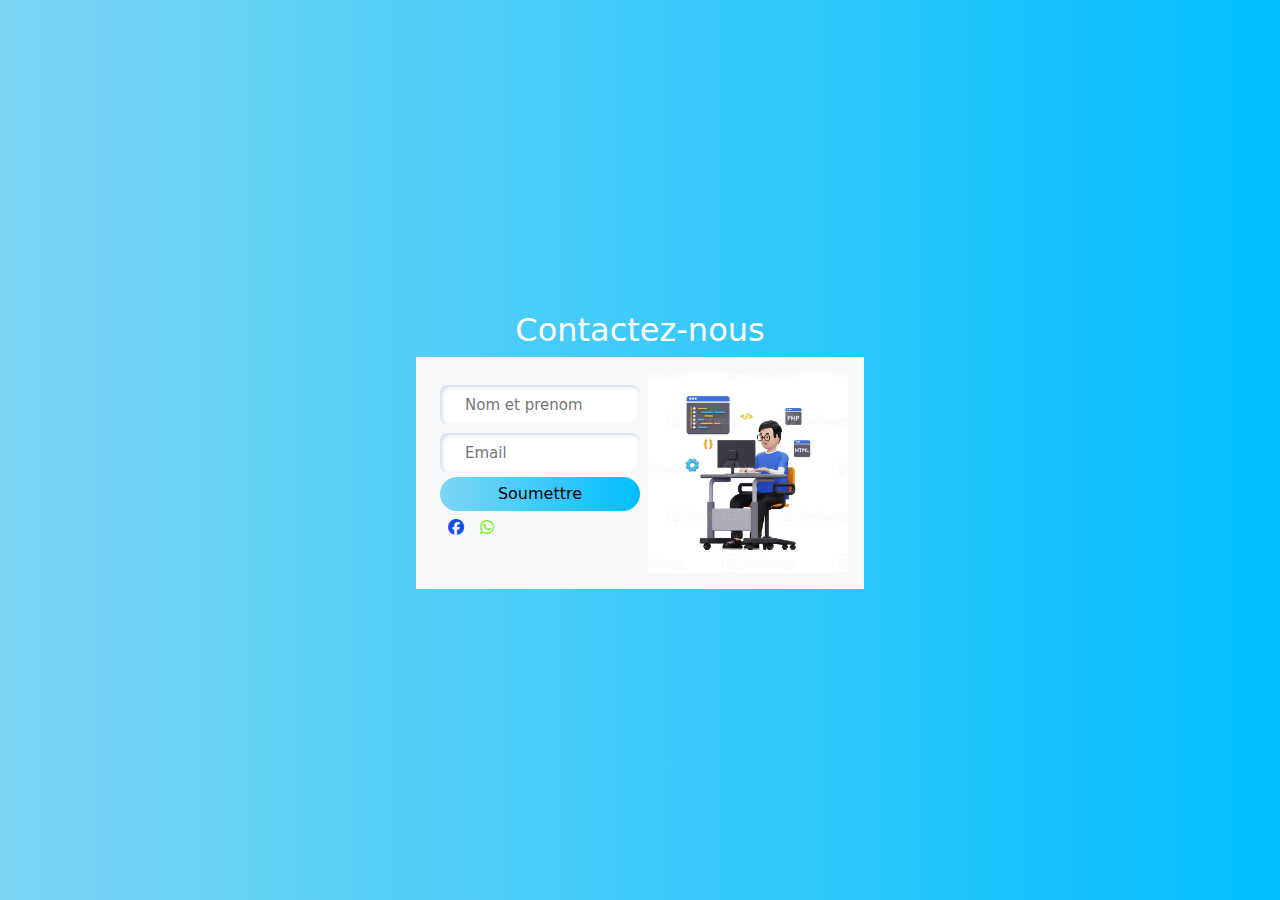
<file: contact.html>
<!DOCTYPE html>
<html lang="en">
<head>
    <meta charset="UTF-8">
    <meta name="viewport" content="width=device-width, initial-scale=1.0">
    <link rel="stylesheet" href="contact.css">
    <link rel="stylesheet" href="https://cdn.jsdelivr.net/npm/bootstrap@5.0.2/dist/css/bootstrap.min.css">
    <link rel="stylesheet" href="https://cdnjs.cloudflare.com/ajax/libs/font-awesome/6.7.2/css/all.min.css">
    <title>Contactez-nous</title>
</head>
<body>
   <div id="main">
    <h2 class="h2 text-white text-center">Contactez-nous</h2>
    <div class="bg-light  d-flex  p-3" id="main2">
        <form action="" class="form p-2">
            
           <input  type="text" class="form_input" placeholder="Nom et prenom">
           <input  type="email" class="form_input" placeholder="Email">
           
           <button type="submit" class="button" >Soumettre</button>
           <div class="d-flex">
            <i class="fab fa-facebook m-2" style="color: rgb(19, 81, 238);"></i>
            <i class="fab fa-whatsapp m-2" style="color: rgb(118, 239, 31);"></i>
           </div>
           
        </form>

        <img src="images/dev.jpeg" alt="">
    </div>
   </div> 
</body>
</html>
</file>
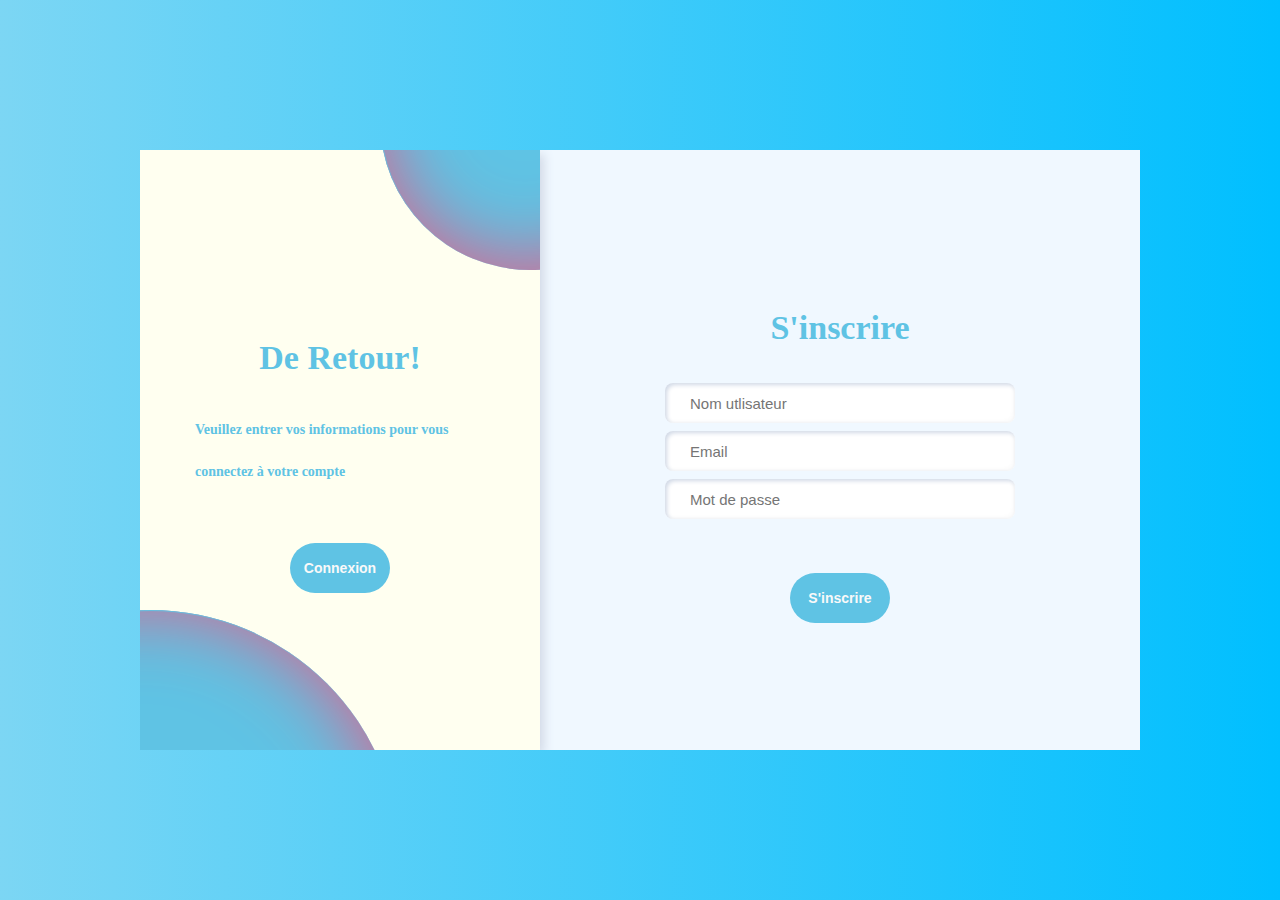
<file: signPage.html>
<!DOCTYPE html>
<html lang="en">
<head>
    <meta charset="UTF-8">
    <meta name="viewport" content="width=device-width, initial-scale=1.0">
    <link rel="stylesheet" href="signPage.css">
    <title>Login</title>
</head>
<body>
    <div class="main">
        <div class="container a-container" id="a-container">
            <form method="post" action="" class="form" id="a-form">
                <h2 class="form_title title">S'inscrire</h2>
               <input  type="text" class="form_input" placeholder="Nom utlisateur">
               <input  type="email" class="form_input" placeholder="Email">
               <input  type="password" class="form_input" placeholder="Mot de passe">
               <button type="submit" class="form_button button submit">S'inscrire</button>
            </form>
        </div>

        <div class="container b-container" id="b-container">
            <form method="post" action="" class="form" id="b-form">
                <h2 class="form_title title">Connexion</h2>
              
               <input  type="email" class="form_input" placeholder="Email">
               <input  type="password" class="form_input" placeholder="Mot de passe"><a href="" class="form_link">Mot de passe oublié</a>
               <button type="submit" class="form_button button submit">Connexion</button>
            </form>
        </div>

        <div class="switch" id="switch-cnt">
            <div class="switch_circle"></div>
            <div class="switch_circle switch_circle--t"></div>
            <div class="switch_container" id="switch-c1">
                <h2 class="switch_title title">De Retour!</h2>
                <p class="switch_description description">Veuillez entrer vos informations pour vous connectez à votre compte</p>
                <button class="switch_button button switch-btn">Connexion</button>
            </div>

            <div class="switch_container is-hidden" id="switch-c2">
                <h2 class="switch_title title">Rejoignez-nous</h2>
                <p class="switch_description description">Veuillez entrer les informations pour vous créer à votre compte</p>
                <button class="switch_button button switch-btn">S'inscrire</button>
            </div>
        </div>

    </div>
    <script src="scrpit.js"></script>
</body>
</html>
</file>
<file: contact.css>
*{
    margin: 0;
    padding: 0;
    box-sizing: border-box;
}

body{
    width: 100%;
    height: 100vh;
    display: flex;
    justify-content: center;
    align-items: center;
    font-size: 12px;
    background: linear-gradient(to right, rgb(124, 214, 244), deepskyblue);
}



.form_input{
    width: 200px;
    height: 40px;
    margin: 4px 0;
    padding-left: 25px;
    font-size: 15px;
    border: none;
    outline: none;
    transition: 0.25s ease;
    border-radius: 8px;
    box-shadow:inset 2px 2px 4px #d1d9e6, inset -2px -2px 4px #f9f9f9;
}

.form{
    display: flex;
    flex-direction: column;

}

img{
    width: 200px;
    height: 200px;
    object-fit: cover;
}


.button{
    background: linear-gradient(to right, rgb(124, 214, 244), deepskyblue);
    border-radius: 55px;
    padding: 5px;
    border: none;
}

h2{
    animation: h2 1s ease-in-out;
}

@keyframes h2{
    from{
        transform: translateY(-25px);
        opacity: 0;
    }

    to{
        transform: translateY(0);
        opacity: 1;
    }
}

#main2{
    overflow: hidden;
}

.form{
    animation: form 1s ease-in-out;

}

@keyframes form{
    from{
        transform: translateY(-100%
         );
        
    }

    to{
        transform: translateY(0);
        
    }
}

img{
    animation: image 1s ease-in-out;

}

@keyframes image{
    from{
        transform: translatex(100%
         );
        
    }

    to{
        transform: translatex(0);
        
    }
}
</file>
<file: signPage.css>
*{
    margin: 0;
    padding: 0;
    box-sizing: border-box;
}

body{
    width: 100%;
    height: 100vh;
    display: flex;
    justify-content: center;
    align-items: center;
    font-size: 12px;
    background: linear-gradient(to right, rgb(124, 214, 244), deepskyblue);
}

.main{
    position: relative;
    width: 1000px;
    min-width: 1000px;
    min-height: 600px;
    height: 600px;
    padding: 25px;
    background-color: rgb(255, 255, 255);
    overflow: hidden;
}

@media (max-width:1200px) {
    .main{
        transform: scale(0.7);
    }
    
}
@media (max-width:1000px) {
    .main{
        transform: scale(0.6);
    }
    
}
@media (max-width:800px) {
    .main{
        transform: scale(0.5);
    }
    
}
@media (max-width:600px) {
    .main{
        transform: scale(0.4);
    }
    
}

.container{
    display: flex;
    justify-content: center;
    align-items: center;
    position: absolute;
    top: 0;
    width: 600px;
    height: 100%;
    padding: 25px;
    background-color: aliceblue;
    transition: 1.25s;
}

.form{
    display: flex;
    justify-content: center;
    align-items: center;
    flex-direction: column;
    width: 100%;
    height: 100%;
}

.form_input{
    width: 350px;
    height: 40px;
    margin: 4px 0;
    padding-left: 25px;
    font-size: 15px;
    border: none;
    outline: none;
    transition: 0.25s ease;
    border-radius: 8px;
    box-shadow:inset 2px 2px 4px #d1d9e6, inset -2px -2px 4px #f9f9f9;
}

.form_inpu:focus{
    box-shadow:inset 4px 4px 4px #d1d9e6, inset -4px -4px 4px #f9f9f9;
}

.form_link{
    color: #5FC3E4;
    font-size: 15px;
    margin-top: 25px;
    border-bottom: 1px solid #a0a5a5;
    line-height: 2;
}

.title{
    font-size: 34px;
    font-weight: 700;
    line-height: 3;
    color: #5FC3E4;
}

.description{
    font-size: 14px;
    font-weight: 700;
    line-height: 3;
    color: #5FC3E4;
}

.button{
    width: 100px;
    height: 50px;
    border-radius: 25px;
    margin-top: 50px;
    font-weight: 700;
    font-size: 14px;
    background-color: #5FC3E4;
    color: #f9f9f9;
    box-shadow: 8px 8px 16px #d1d9e6,-8px -8px -16px #f9f9f9;
    border: none;
    outline: none;
    cursor: pointer;
}

.a-container{
    z-index: 100;
    left: calc(100% - 600px);

}

.b-container{
    left: calc(100% - 600px);
    z-index: 0;
}

.switch{
    display: flex;
    justify-content: center;
    align-items: center;
    position: absolute;
    top: 0;
    left: 0;
    height: 100%;
    width: 400px;
    padding: 50px;
    z-index: 200;
    transition: 1.25s;
    background-color: ivory;
    overflow: hidden;
    box-shadow: 4px 4px 10px #d1d9e6,-4px -4px 10px #f9f9f9;
    
}

.switch_circle{
    position: absolute;
    width: 500px;
    height: 500px;
    border-radius: 50%;
    background-color: #5FC3E4;
    box-shadow: inset 1px 1px 1px #5FC3E4, inset -5px -5px 80px #e55d87;
    bottom: -60%;
    left: -60%;
    transition: 1.25s;
}

.switch_circle--t{
    top:-30%;
    left:60%;
    width: 300px;
    height: 300px;
}

.switch_container{
    display: flex;
    justify-content: center;
    align-items: center;
    flex-direction: column;
    position: absolute;
    width: 400px;
    padding: 50px 55px;
    transition: 1.25s;

}

.switch_button{
    cursor: pointer;
}

.switch_button:hover{
    transform: scale(0.9855);
    transition: 0.25s;

}

.switch_button:active, .switch_button:focus{
    transform: scale(0.97);
    transition: 0.25s;

}

.is-txr{
    left: calc(100% - 400px);
    transition: 1.25s;
    transform-origin: left;
}

.is-txl{
    left: 0;
    transition: 1.25s;
    transform-origin: right;
}

.is-z200{
    z-index: 200;
    transition: 1.25s;
}

.is-hidden{
        visibility: hidden;
        opacity: 0;
        position: absolute;
        transition: 1.25s;
}

.is-gx{
    animation: is-gx 1.25s;
}

@keyframes is-gx{
    0%, 10%, 100%{
        width: 400px;
    }

    30%, 50%{
        width: 500px;
    }
}
</file>
